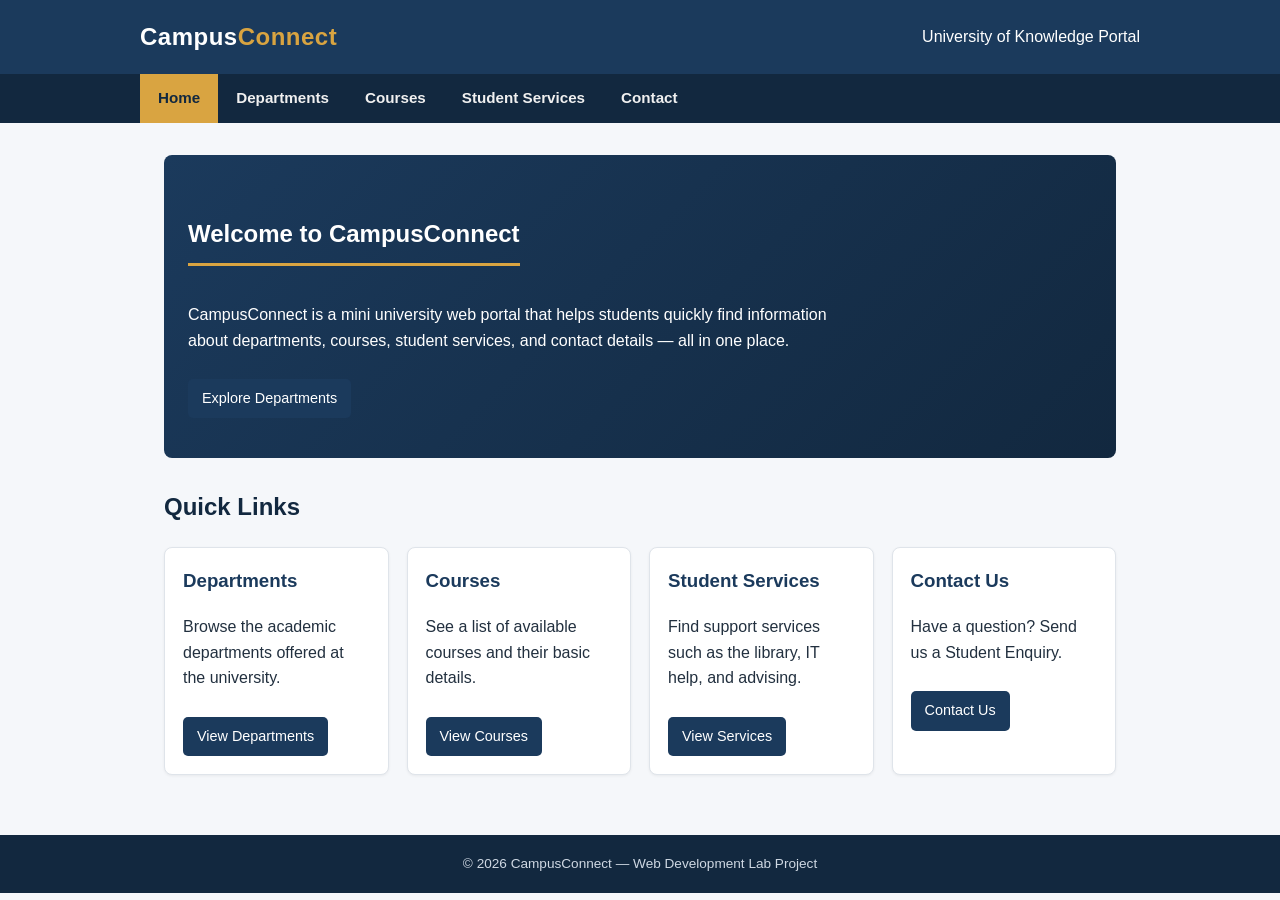
<file: index.html>
<!DOCTYPE html>
<html lang="en">
<head>
  <meta charset="UTF-8" />
  <meta name="viewport" content="width=device-width, initial-scale=1.0" />
  <title>CampusConnect — Home</title>
  <link rel="stylesheet" href="css/style.css" />
</head>
<body>

  <header class="site-header">
    <div class="header-inner">
      <div class="site-title">Campus<span>Connect</span></div>
      <div>University of Knowledge Portal</div>
    </div>
  </header>

  <nav class="main-nav">
    <ul>
      <li><a href="index.html">Home</a></li>
      <li><a href="departments.html">Departments</a></li>
      <li><a href="courses.html">Courses</a></li>
      <li><a href="services.html">Student Services</a></li>
      <li><a href="contact.html">Contact</a></li>
    </ul>
  </nav>

  <main>
    <section class="hero">
      <h1>Welcome to CampusConnect</h1>
      <p>
        CampusConnect is a mini university web portal that helps students
        quickly find information about departments, courses, student
        services, and contact details — all in one place.
      </p>
      <a class="btn" href="departments.html">Explore Departments</a>
    </section>

    <h2>Quick Links</h2>
    <div class="card-grid">
      <div class="card">
        <h3>Departments</h3>
        <p>Browse the academic departments offered at the university.</p>
        <a class="btn" href="departments.html">View Departments</a>
      </div>
      <div class="card">
        <h3>Courses</h3>
        <p>See a list of available courses and their basic details.</p>
        <a class="btn" href="courses.html">View Courses</a>
      </div>
      <div class="card">
        <h3>Student Services</h3>
        <p>Find support services such as the library, IT help, and advising.</p>
        <a class="btn" href="services.html">View Services</a>
      </div>
      <div class="card">
        <h3>Contact Us</h3>
        <p>Have a question? Send us a Student Enquiry.</p>
        <a class="btn" href="contact.html">Contact Us</a>
      </div>
    </div>
  </main>

  <footer class="site-footer">
    &copy; <span id="year"></span> CampusConnect — Web Development Lab Project
  </footer>

  <script src="js/script.js"></script>
</body>
</html>
</file>
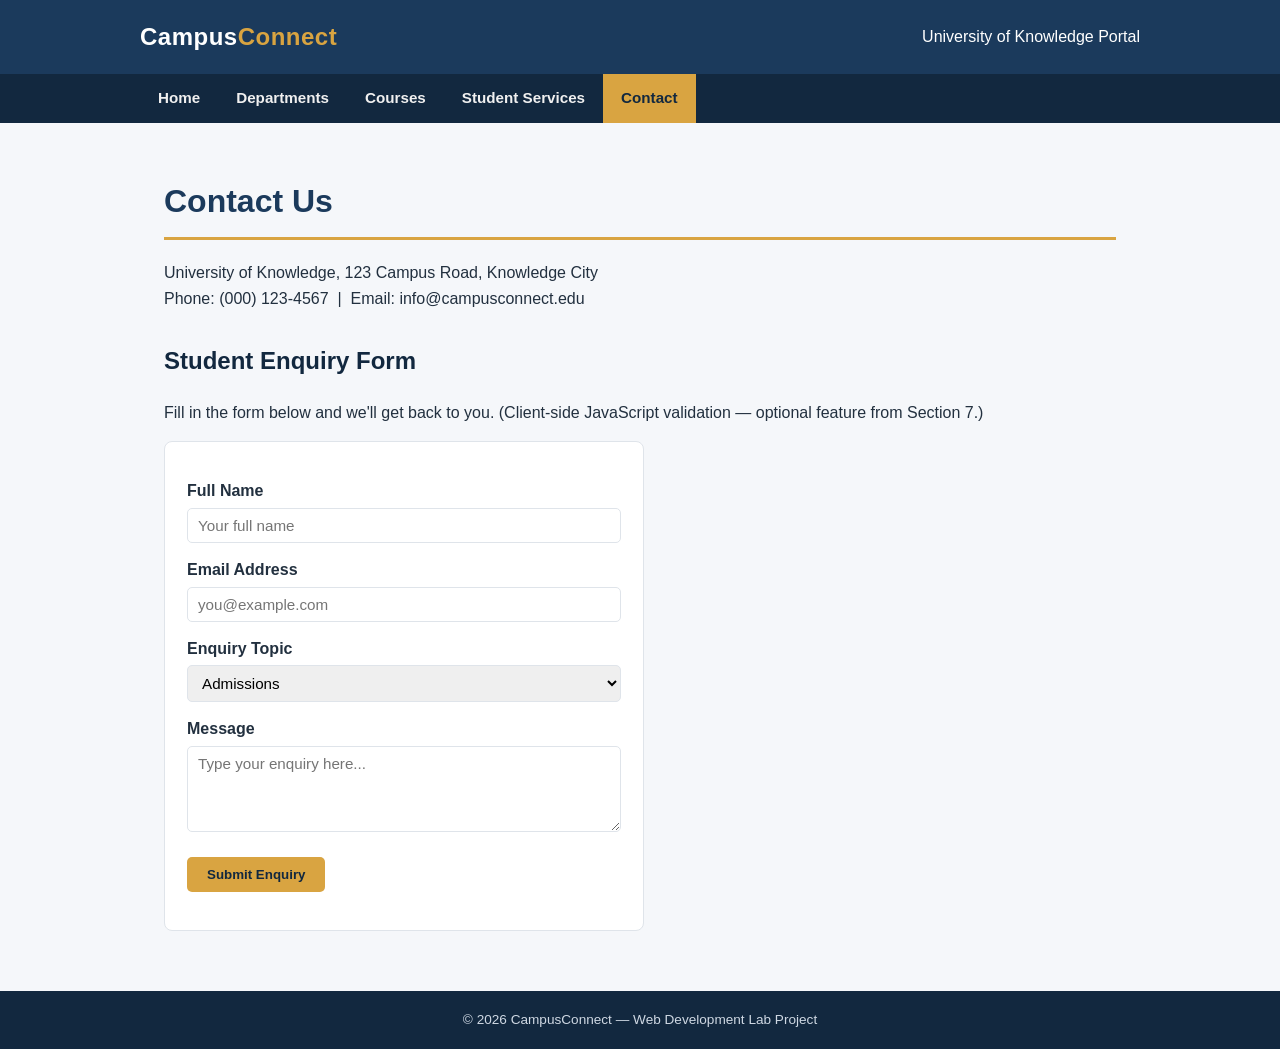
<file: contact.html>
<!DOCTYPE html>
<html lang="en">
<head>
  <meta charset="UTF-8" />
  <meta name="viewport" content="width=device-width, initial-scale=1.0" />
  <title>CampusConnect — Contact</title>
  <link rel="stylesheet" href="css/style.css" />
</head>
<body>

  <header class="site-header">
    <div class="header-inner">
      <div class="site-title">Campus<span>Connect</span></div>
      <div>University of Knowledge Portal</div>
    </div>
  </header>

  <nav class="main-nav">
    <ul>
      <li><a href="index.html">Home</a></li>
      <li><a href="departments.html">Departments</a></li>
      <li><a href="courses.html">Courses</a></li>
      <li><a href="services.html">Student Services</a></li>
      <li><a href="contact.html">Contact</a></li>
    </ul>
  </nav>

  <main>
    <h1>Contact Us</h1>
    <p>
      University of Knowledge, 123 Campus Road, Knowledge City<br />
      Phone: (000) 123-4567 &nbsp;|&nbsp; Email: info@campusconnect.edu
    </p>

    <h2>Student Enquiry Form</h2>
    <p>Fill in the form below and we'll get back to you. (Client-side JavaScript validation — optional feature from Section 7.)</p>

    <form class="enquiry-form" id="enquiry-form" novalidate>
      <label for="name">Full Name</label>
      <input type="text" id="name" name="name" placeholder="Your full name" />

      <label for="email">Email Address</label>
      <input type="text" id="email" name="email" placeholder="you@example.com" />

      <label for="topic">Enquiry Topic</label>
      <select id="topic" name="topic">
        <option>Admissions</option>
        <option>Courses</option>
        <option>Student Services</option>
        <option>Other</option>
      </select>

      <label for="message">Message</label>
      <textarea id="message" name="message" rows="4" placeholder="Type your enquiry here..."></textarea>

      <button type="submit">Submit Enquiry</button>

      <p id="form-message"></p>
    </form>
  </main>

  <footer class="site-footer">
    &copy; <span id="year"></span> CampusConnect — Web Development Lab Project
  </footer>

  <script src="js/script.js"></script>
</body>
</html>
</file>
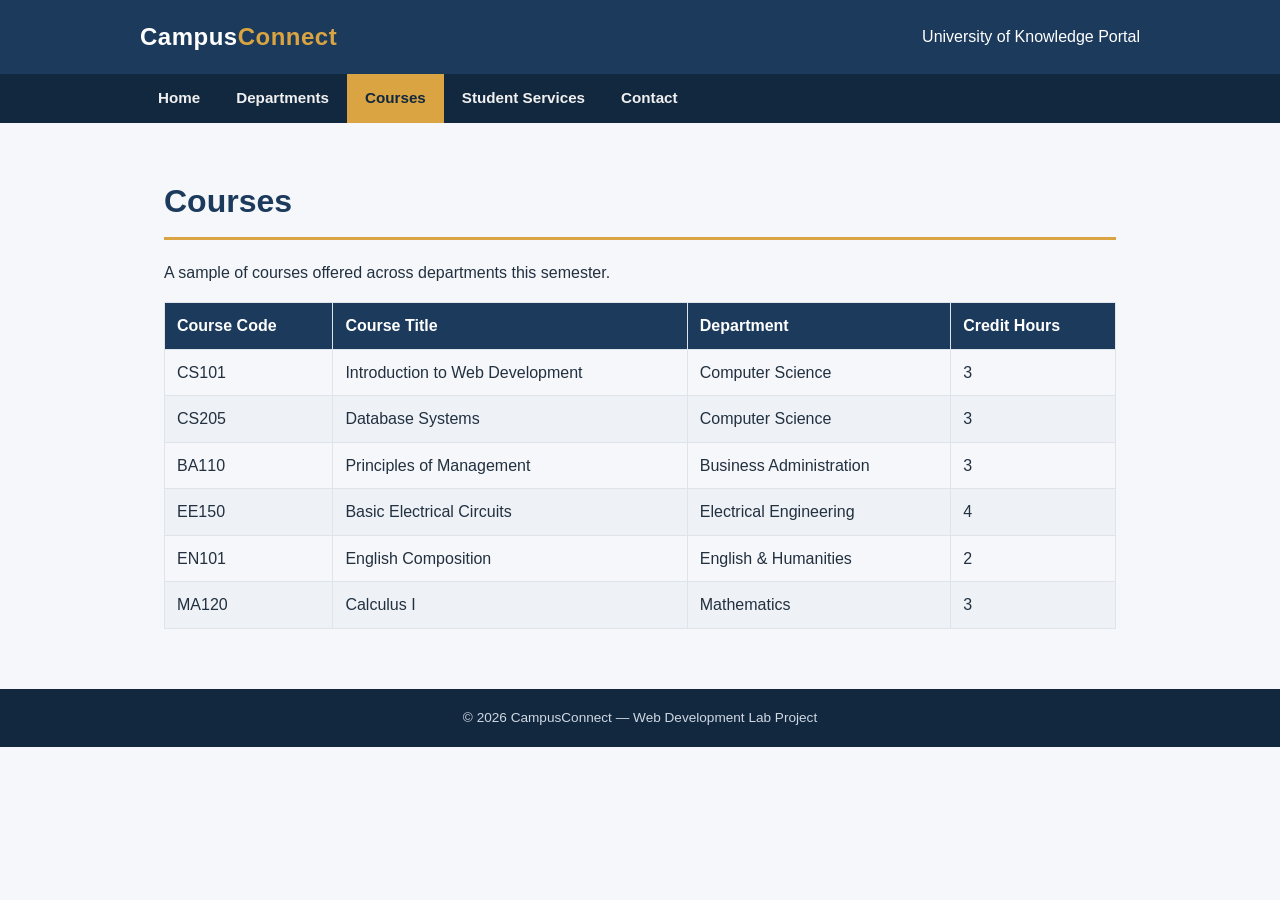
<file: courses.html>
<!DOCTYPE html>
<html lang="en">
<head>
  <meta charset="UTF-8" />
  <meta name="viewport" content="width=device-width, initial-scale=1.0" />
  <title>CampusConnect — Courses</title>
  <link rel="stylesheet" href="css/style.css" />
</head>
<body>

  <header class="site-header">
    <div class="header-inner">
      <div class="site-title">Campus<span>Connect</span></div>
      <div>University of Knowledge Portal</div>
    </div>
  </header>

  <nav class="main-nav">
    <ul>
      <li><a href="index.html">Home</a></li>
      <li><a href="departments.html">Departments</a></li>
      <li><a href="courses.html">Courses</a></li>
      <li><a href="services.html">Student Services</a></li>
      <li><a href="contact.html">Contact</a></li>
    </ul>
  </nav>

  <main>
    <h1>Courses</h1>
    <p>A sample of courses offered across departments this semester.</p>

    <table class="data-table">
      <thead>
        <tr>
          <th>Course Code</th>
          <th>Course Title</th>
          <th>Department</th>
          <th>Credit Hours</th>
        </tr>
      </thead>
      <tbody>
        <tr>
          <td>CS101</td>
          <td>Introduction to Web Development</td>
          <td>Computer Science</td>
          <td>3</td>
        </tr>
        <tr>
          <td>CS205</td>
          <td>Database Systems</td>
          <td>Computer Science</td>
          <td>3</td>
        </tr>
        <tr>
          <td>BA110</td>
          <td>Principles of Management</td>
          <td>Business Administration</td>
          <td>3</td>
        </tr>
        <tr>
          <td>EE150</td>
          <td>Basic Electrical Circuits</td>
          <td>Electrical Engineering</td>
          <td>4</td>
        </tr>
        <tr>
          <td>EN101</td>
          <td>English Composition</td>
          <td>English &amp; Humanities</td>
          <td>2</td>
        </tr>
        <tr>
          <td>MA120</td>
          <td>Calculus I</td>
          <td>Mathematics</td>
          <td>3</td>
        </tr>
      </tbody>
    </table>
  </main>

  <footer class="site-footer">
    &copy; <span id="year"></span> CampusConnect — Web Development Lab Project
  </footer>

  <script src="js/script.js"></script>
</body>
</html>
</file>
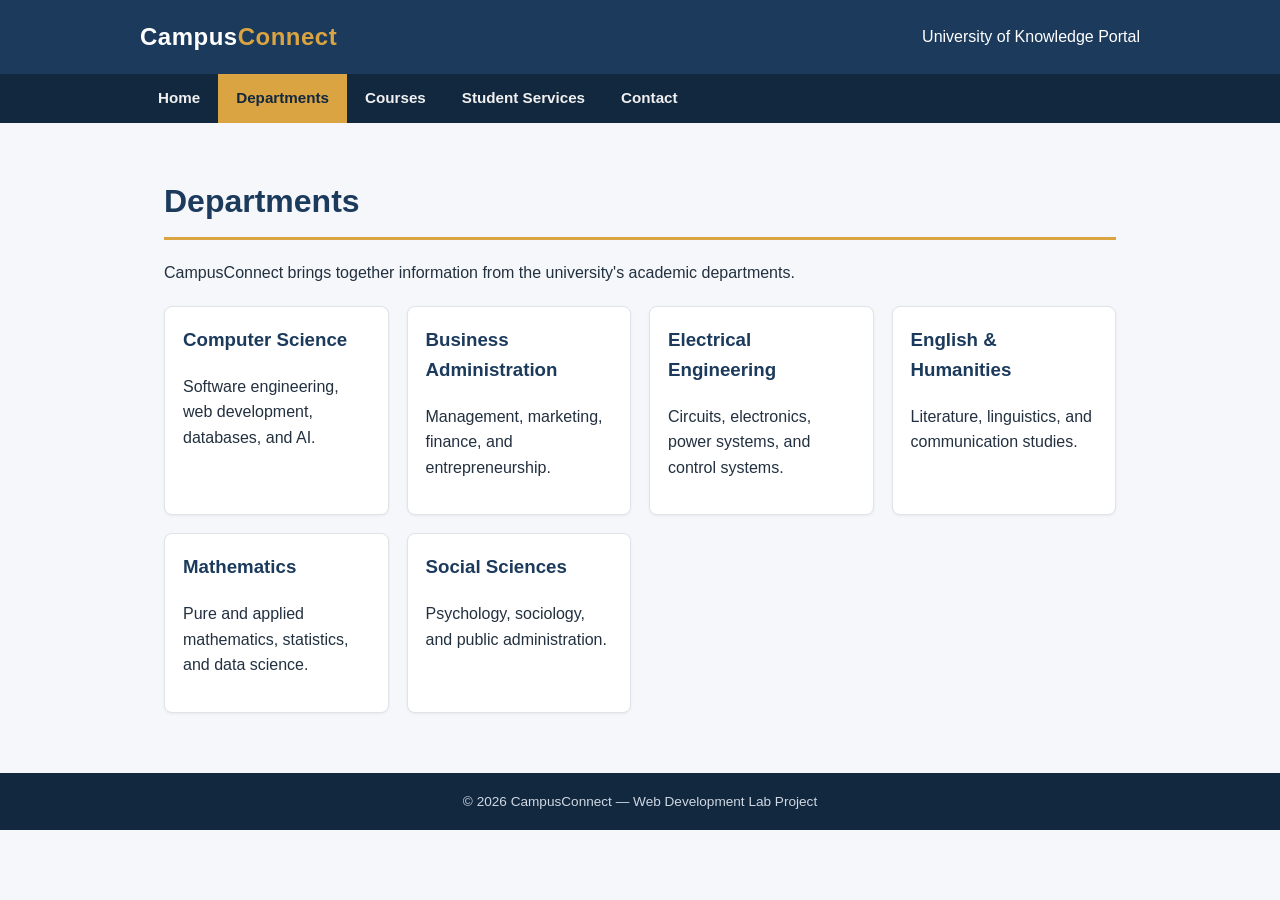
<file: departments.html>
<!DOCTYPE html>
<html lang="en">
<head>
  <meta charset="UTF-8" />
  <meta name="viewport" content="width=device-width, initial-scale=1.0" />
  <title>CampusConnect — Departments</title>
  <link rel="stylesheet" href="css/style.css" />
</head>
<body>

  <header class="site-header">
    <div class="header-inner">
      <div class="site-title">Campus<span>Connect</span></div>
      <div>University of Knowledge Portal</div>
    </div>
  </header>

  <nav class="main-nav">
    <ul>
      <li><a href="index.html">Home</a></li>
      <li><a href="departments.html">Departments</a></li>
      <li><a href="courses.html">Courses</a></li>
      <li><a href="services.html">Student Services</a></li>
      <li><a href="contact.html">Contact</a></li>
    </ul>
  </nav>

  <main>
    <h1>Departments</h1>
    <p>CampusConnect brings together information from the university's academic departments.</p>

    <div class="card-grid">
      <div class="card">
        <h3>Computer Science</h3>
        <p>Software engineering, web development, databases, and AI.</p>
      </div>
      <div class="card">
        <h3>Business Administration</h3>
        <p>Management, marketing, finance, and entrepreneurship.</p>
      </div>
      <div class="card">
        <h3>Electrical Engineering</h3>
        <p>Circuits, electronics, power systems, and control systems.</p>
      </div>
      <div class="card">
        <h3>English &amp; Humanities</h3>
        <p>Literature, linguistics, and communication studies.</p>
      </div>
      <div class="card">
        <h3>Mathematics</h3>
        <p>Pure and applied mathematics, statistics, and data science.</p>
      </div>
      <div class="card">
        <h3>Social Sciences</h3>
        <p>Psychology, sociology, and public administration.</p>
      </div>
    </div>
  </main>

  <footer class="site-footer">
    &copy; <span id="year"></span> CampusConnect — Web Development Lab Project
  </footer>

  <script src="js/script.js"></script>
</body>
</html>
</file>
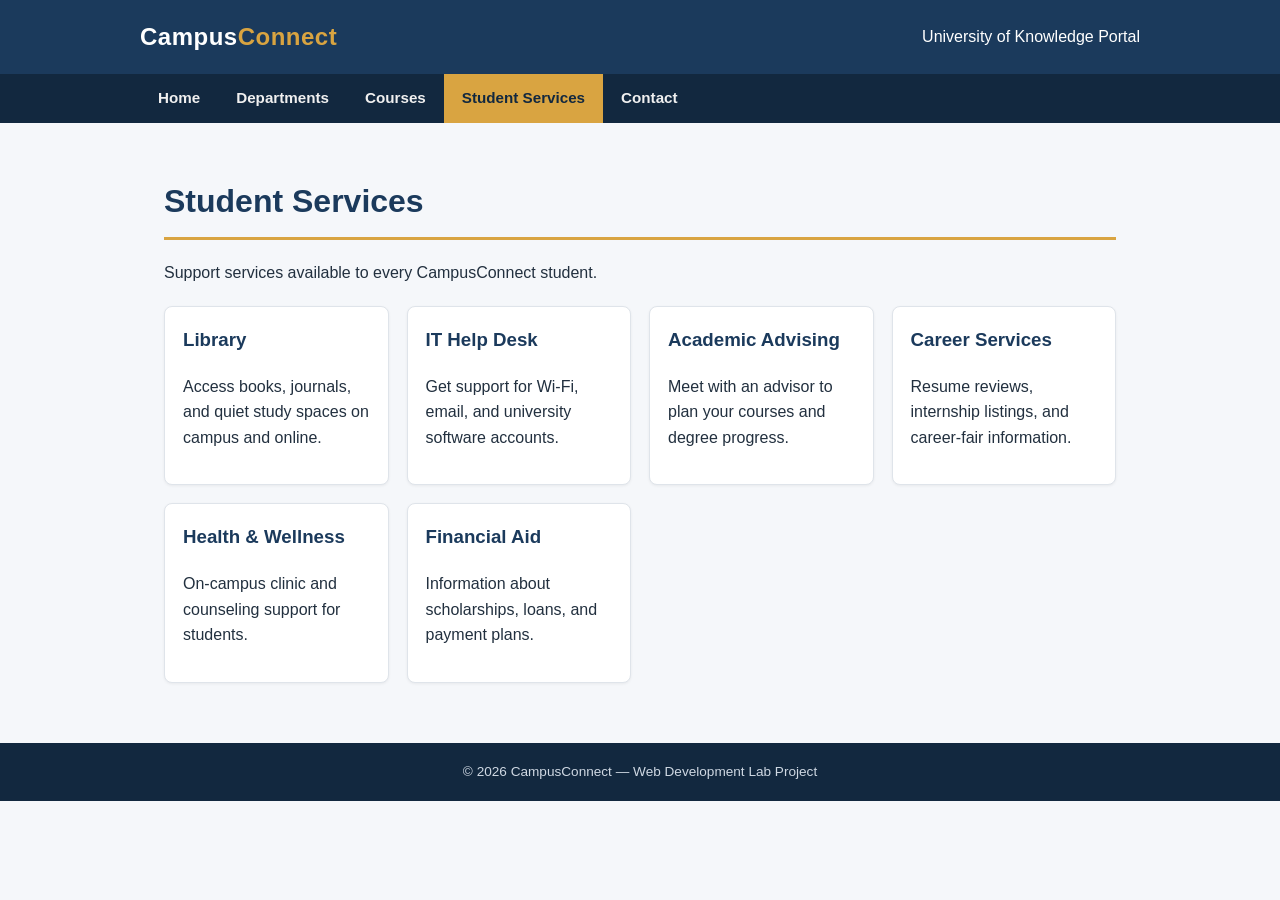
<file: services.html>
<!DOCTYPE html>
<html lang="en">
<head>
  <meta charset="UTF-8" />
  <meta name="viewport" content="width=device-width, initial-scale=1.0" />
  <title>CampusConnect — Student Services</title>
  <link rel="stylesheet" href="css/style.css" />
</head>
<body>

  <header class="site-header">
    <div class="header-inner">
      <div class="site-title">Campus<span>Connect</span></div>
      <div>University of Knowledge Portal</div>
    </div>
  </header>

  <nav class="main-nav">
    <ul>
      <li><a href="index.html">Home</a></li>
      <li><a href="departments.html">Departments</a></li>
      <li><a href="courses.html">Courses</a></li>
      <li><a href="services.html">Student Services</a></li>
      <li><a href="contact.html">Contact</a></li>
    </ul>
  </nav>

  <main>
    <h1>Student Services</h1>
    <p>Support services available to every CampusConnect student.</p>

    <div class="card-grid">
      <div class="card">
        <h3>Library</h3>
        <p>Access books, journals, and quiet study spaces on campus and online.</p>
      </div>
      <div class="card">
        <h3>IT Help Desk</h3>
        <p>Get support for Wi-Fi, email, and university software accounts.</p>
      </div>
      <div class="card">
        <h3>Academic Advising</h3>
        <p>Meet with an advisor to plan your courses and degree progress.</p>
      </div>
      <div class="card">
        <h3>Career Services</h3>
        <p>Resume reviews, internship listings, and career-fair information.</p>
      </div>
      <div class="card">
        <h3>Health &amp; Wellness</h3>
        <p>On-campus clinic and counseling support for students.</p>
      </div>
      <div class="card">
        <h3>Financial Aid</h3>
        <p>Information about scholarships, loans, and payment plans.</p>
      </div>
    </div>
  </main>

  <footer class="site-footer">
    &copy; <span id="year"></span> CampusConnect — Web Development Lab Project
  </footer>

  <script src="js/script.js"></script>
</body>
</html>
</file>
<file: css/style.css>
/* ===========================================================
   CampusConnect — style.css
   Shared stylesheet linked by every page (Task 2 requirement)
   =========================================================== */

:root {
  --navy: #1b3a5c;
  --navy-dark: #12283f;
  --gold: #d9a441;
  --bg: #f5f7fa;
  --text: #22303f;
  --card-bg: #ffffff;
  --border: #dfe4ea;
  --radius: 8px;
  --max-width: 1000px;
}

* {
  box-sizing: border-box;
}

body {
  margin: 0;
  font-family: "Segoe UI", Arial, Helvetica, sans-serif;
  background: var(--bg);
  color: var(--text);
  line-height: 1.6;
}

/* ---------- Header ---------- */
header.site-header {
  background: var(--navy);
  color: #fff;
  padding: 18px 24px;
}

.header-inner {
  max-width: var(--max-width);
  margin: 0 auto;
  display: flex;
  align-items: center;
  justify-content: space-between;
  flex-wrap: wrap;
}

.site-title {
  font-size: 1.5rem;
  font-weight: 700;
  letter-spacing: 0.5px;
}

.site-title span {
  color: var(--gold);
}

/* ---------- Navigation ---------- */
nav.main-nav {
  background: var(--navy-dark);
}

nav.main-nav ul {
  max-width: var(--max-width);
  margin: 0 auto;
  list-style: none;
  display: flex;
  flex-wrap: wrap;
  padding: 0;
}

nav.main-nav a {
  display: block;
  padding: 12px 18px;
  color: #f0f0f0;
  text-decoration: none;
  font-weight: 600;
  font-size: 0.95rem;
  transition: background 0.2s ease;
}

nav.main-nav a:hover,
nav.main-nav a.active {
  background: var(--gold);
  color: var(--navy-dark);
}

/* ---------- Main content ---------- */
main {
  max-width: var(--max-width);
  margin: 0 auto;
  padding: 32px 24px 60px;
}

main h1 {
  color: var(--navy);
  border-bottom: 3px solid var(--gold);
  padding-bottom: 10px;
  margin-bottom: 20px;
}

main h2 {
  color: var(--navy-dark);
  margin-top: 30px;
}

/* ---------- Cards / grid (used on Home, Departments, Courses) ---------- */
.card-grid {
  display: grid;
  grid-template-columns: repeat(auto-fit, minmax(220px, 1fr));
  gap: 18px;
  margin-top: 20px;
}

.card {
  background: var(--card-bg);
  border: 1px solid var(--border);
  border-radius: var(--radius);
  padding: 18px;
  box-shadow: 0 1px 3px rgba(0, 0, 0, 0.06);
}

.card h3 {
  margin-top: 0;
  color: var(--navy);
}

.card a.btn,
.hero a.btn {
  display: inline-block;
  margin-top: 10px;
  background: var(--navy);
  color: #fff;
  text-decoration: none;
  padding: 8px 14px;
  border-radius: 5px;
  font-size: 0.9rem;
}

.card a.btn:hover,
.hero a.btn:hover {
  background: var(--gold);
  color: var(--navy-dark);
}

/* ---------- Hero (home page) ---------- */
.hero {
  background: linear-gradient(135deg, var(--navy), var(--navy-dark));
  color: #fff;
  padding: 40px 24px;
  border-radius: var(--radius);
  margin-bottom: 10px;
}

.hero h1 {
  color: #fff;
  border-bottom: 3px solid var(--gold);
  display: inline-block;
}

.hero p {
  max-width: 640px;
}

/* ---------- Table (courses page) ---------- */
table.data-table {
  width: 100%;
  border-collapse: collapse;
  margin-top: 16px;
}

table.data-table th,
table.data-table td {
  border: 1px solid var(--border);
  padding: 10px 12px;
  text-align: left;
}

table.data-table th {
  background: var(--navy);
  color: #fff;
}

table.data-table tr:nth-child(even) {
  background: #eef2f7;
}

/* ---------- Form (contact page) ---------- */
form.enquiry-form {
  background: var(--card-bg);
  border: 1px solid var(--border);
  border-radius: var(--radius);
  padding: 22px;
  max-width: 480px;
  margin-top: 16px;
}

form.enquiry-form label {
  display: block;
  font-weight: 600;
  margin-top: 14px;
  margin-bottom: 4px;
}

form.enquiry-form input,
form.enquiry-form select,
form.enquiry-form textarea {
  width: 100%;
  padding: 8px 10px;
  border: 1px solid var(--border);
  border-radius: 5px;
  font-family: inherit;
  font-size: 0.95rem;
}

form.enquiry-form button {
  margin-top: 18px;
  background: var(--gold);
  color: var(--navy-dark);
  border: none;
  padding: 10px 20px;
  border-radius: 5px;
  font-weight: 700;
  cursor: pointer;
}

form.enquiry-form button:hover {
  background: var(--navy);
  color: #fff;
}

#form-message {
  margin-top: 12px;
  font-weight: 600;
}

#form-message.success {
  color: #1b7a3d;
}

#form-message.error {
  color: #b93a3a;
}

/* ---------- Footer ---------- */
footer.site-footer {
  background: var(--navy-dark);
  color: #cfd8e3;
  text-align: center;
  padding: 18px;
  font-size: 0.85rem;
}

/* ---------- Responsive (Task 3: resize / small screens) ---------- */
@media (max-width: 600px) {
  .header-inner {
    flex-direction: column;
    align-items: flex-start;
    gap: 6px;
  }

  nav.main-nav ul {
    flex-direction: column;
  }

  table.data-table {
    font-size: 0.85rem;
  }
}
</file>
